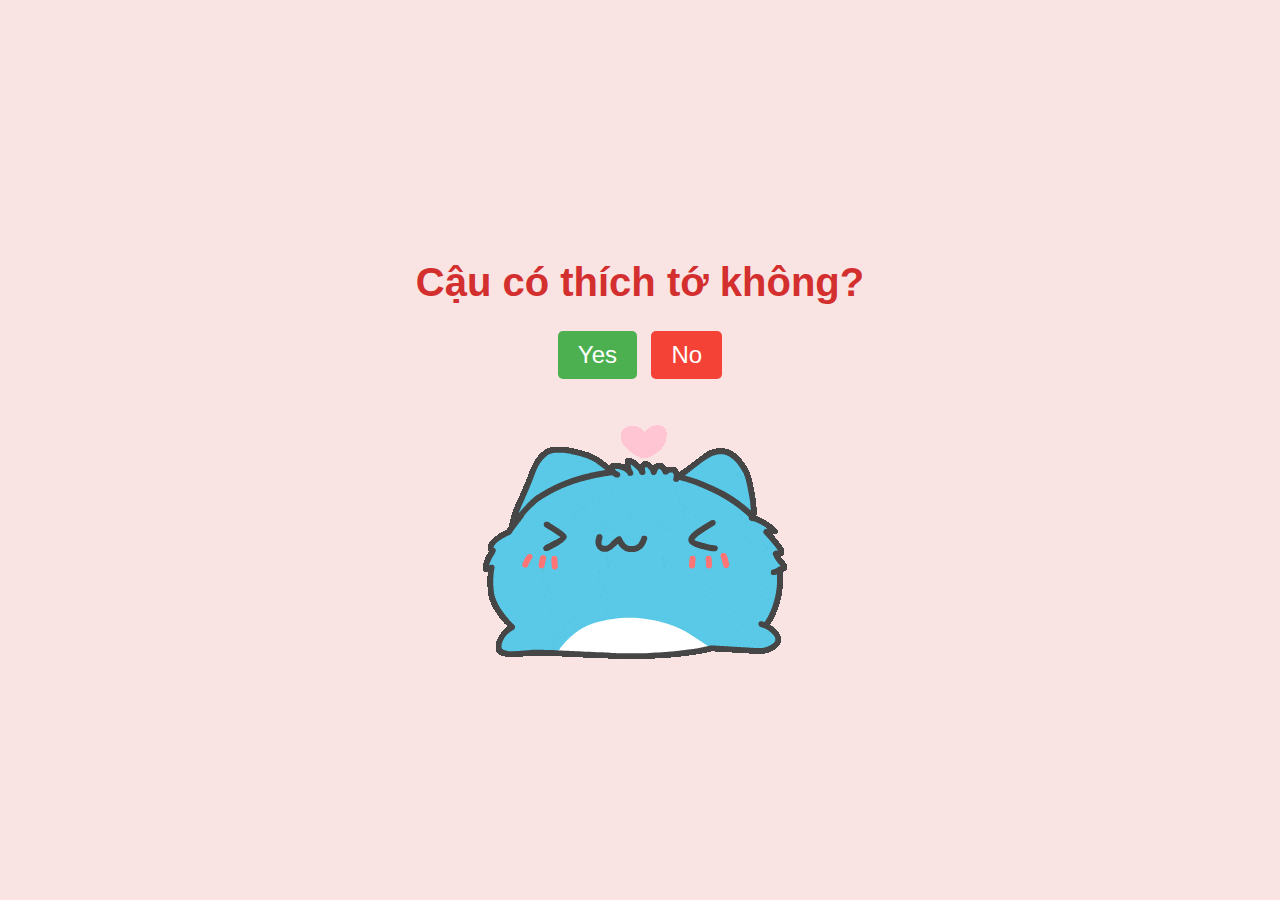
<file: index.html>
<!DOCTYPE html>
<html lang="en">
<head>
    <meta charset="UTF-8">
    <meta name="viewport" content="width=device-width, initial-scale=1.0">
    <title>Cậu có thích tớ không?</title>
    <link rel="stylesheet" href="styles.css">
</head>
<body>
    <audio autoplay loop>
    <source src="silliest_of_them_all.mp3" type="audio/mpeg">
    </audio>
    <div class="container">
        <h1>Cậu có thích tớ không?</h1>
        <div class="buttons">
            <button class="yes-button" onclick="handleYesClick()">Yes</button>
            <button class="no-button" onclick="handleNoClick()">No</button>
        </div>
        <div class="gif_container">
            <img src="Bugcat Sticker by Capoo.gif" alt="Cute GIF">
        </div>
    </div>
    <script src="script.js"></script>
</body>
</html>
</file>
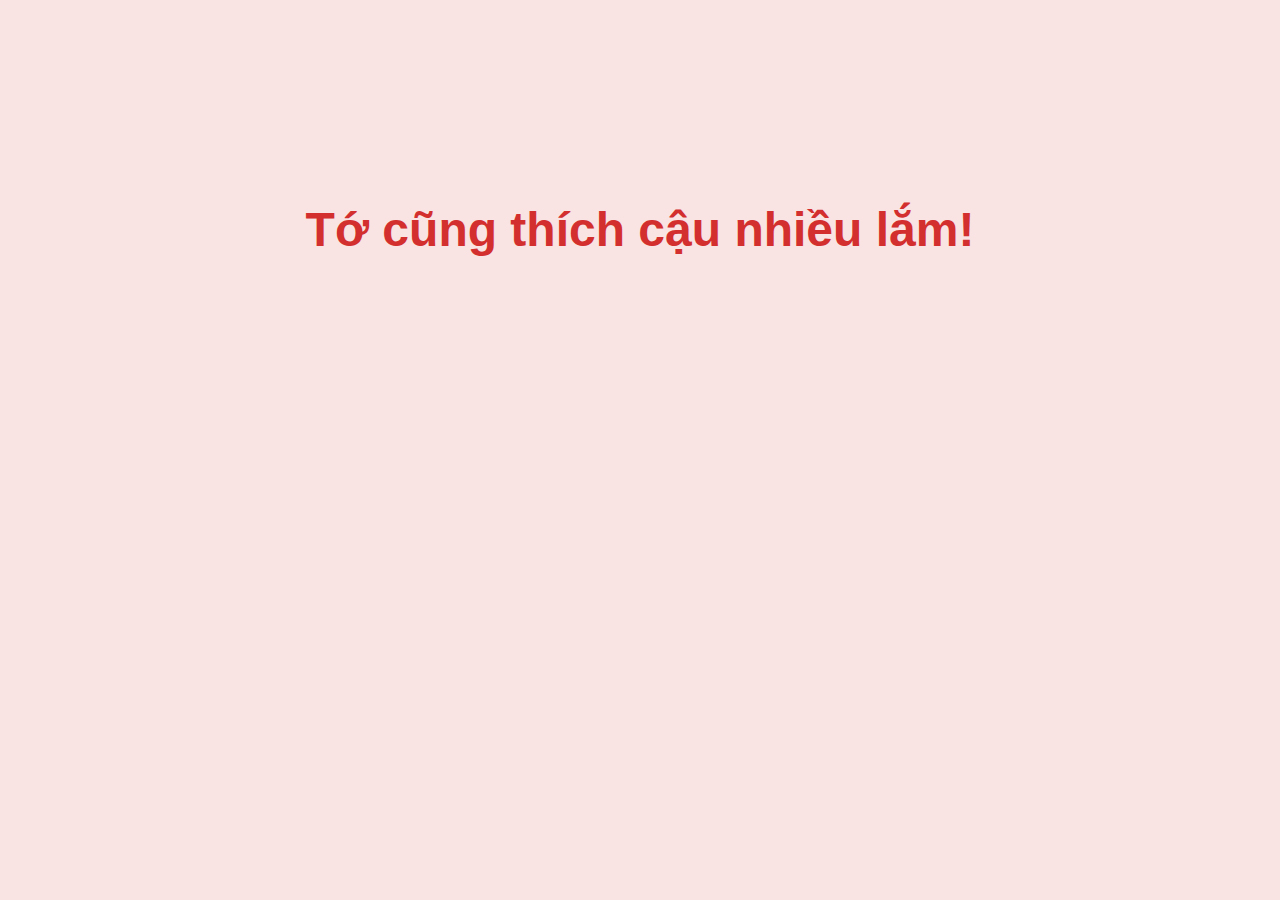
<file: yes_page.html>
<!DOCTYPE html>
<html lang="en">
<head>
    <meta charset="UTF-8">
    <meta name="viewport" content="width=device-width, initial-scale=1.0">
    <title>Tớ cũng thích cậu nhiều lắm!</title>
    <link rel="stylesheet" href="./yes_style.css">
</head>
<body>
    <div class="container">
        <h1 class="header_text">Tớ cũng thích cậu nhiều lắm!</h1>
        <div class="gif_container">
            <img src="gei_ni_yi_ge_hua.jpg">
        </div>
    </div>
    <audio id="yes-audio" autoplay loop>
        <source src="romantic_sound.mp3" type="audio/mpeg">
    </audio>
</body>
<!-- ...existing code... -->
    <script>
        function createHeart() {
            const heart = document.createElement('div');
            heart.innerText = '💖';
            heart.style.position = 'fixed';
            heart.style.left = Math.random() * 100 + 'vw';
            heart.style.top = '-40px';
            heart.style.fontSize = (Math.random() * 30 + 20) + 'px';
            heart.style.opacity = Math.random() * 0.5 + 0.5;
            heart.style.pointerEvents = 'none';
            heart.style.transition = 'transform 3s linear, opacity 3s linear';
            document.body.appendChild(heart);

            setTimeout(() => {
                heart.style.transform = `translateY(${window.innerHeight + 60}px) rotate(${Math.random() * 60 - 30}deg)`;
                heart.style.opacity = 0;
            }, 10);

            setTimeout(() => {
                heart.remove();
            }, 3100);
        }

        setInterval(createHeart, 300);

        window.addEventListener('DOMContentLoaded', function() {
        const audio = document.getElementById('yes-audio');
        if (audio) {
            audio.play().catch(() => {
                // Nếu bị chặn, có thể thêm nút để user tự bật nhạc
                // Hoặc bỏ qua nếu không cần xử lý thêm
            });
        }
        });
    </script>
</html>
</file>
<file: styles.css>
body {
    display: flex;
    justify-content: center;
    align-items: center;
    height: 100vh;
    margin: 0;
    background-color: #f9e3e3;
    font-family: 'Arial', sans-serif;
    flex-direction: column;
  }
  
  .container {
    text-align: center;
  }
  
  h1 {
    font-size: 2.5em;
    color: #d32f2f;
  }
  
  .buttons {
    margin-top: 20px;
  }
  
  .yes-button {
    font-size: 1.5em;
    padding: 10px 20px;
    margin-right: 10px;
    background-color: #4caf50;
    color: white;
    border: none;
    border-radius: 5px;
    cursor: pointer;
  }
  
  .no-button {
    font-size: 1.5em;
    padding: 10px 20px;
    background-color: #f44336;
    color: white;
    border: none;
    border-radius: 5px;
    cursor: pointer;
  }
  
  .gif_container img {
    max-width: 100%;
    height: auto;
    border-radius: 10px;
    margin-top: 20px;
  }
</file>
<file: yes_style.css>
body {
    display: flex;
    justify-content: center;
    align-items: center;
    height: 100vh;
    margin: 0;
    background-color: #f9e3e3;
    font-family: 'Arial', sans-serif;
}

.container {
    text-align: center;
}

.header_text {
    font-size: 3em;
    color: #d32f2f;
}

.gif_container img {
  width: 100%;
  max-width: 500px;
  height: auto;
  opacity: 0;
  animation: float 3s ease-in-out infinite, fadeIn 1s ease-in forwards;
}

@keyframes float {
  0%, 100% { transform: translateY(0); }
  50% { transform: translateY(-15px); }
}

@keyframes fadeIn {
  0% { opacity: 0; }
  100% { opacity: 1; }
}
</file>
